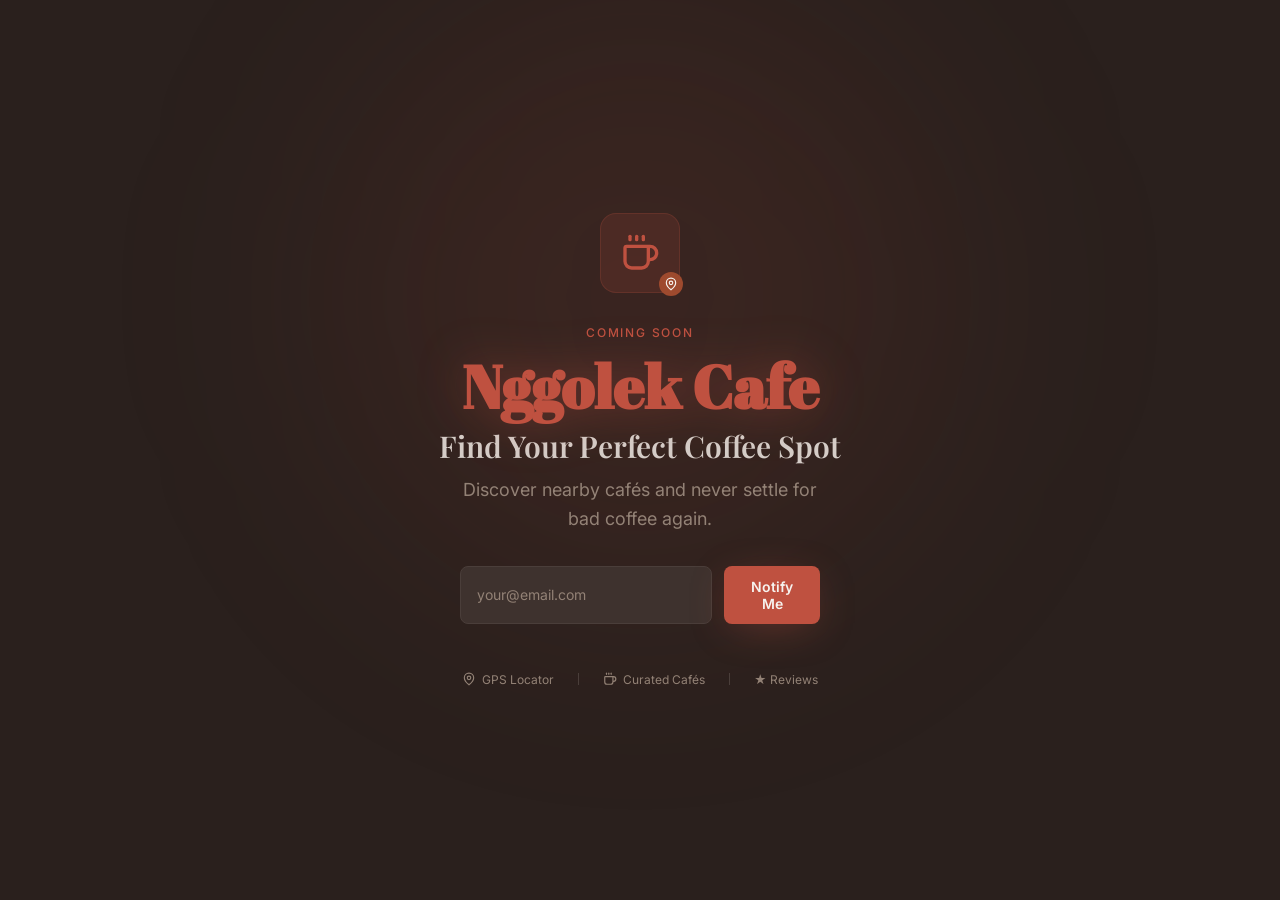
<file: index.html>
<!DOCTYPE html>
<html lang="en">
<head>
  <meta charset="UTF-8" />
  <meta name="viewport" content="width=device-width, initial-scale=1.0" />
  <title>Nggolek Cafe - Find Your Perfect Coffee Spot</title>
  <meta name="description" content="Discover nearby cafés and never settle for bad coffee again. Nggolek Cafe - your coffee spot locator." />
  <link href="https://fonts.googleapis.com/css2?family=Playfair+Display:wght@400;600;700&family=Inter:wght@300;400;500;600&family=Abril+Fatface&display=swap" rel="stylesheet" />
  <style>
    *, *::before, *::after { box-sizing: border-box; margin: 0; padding: 0; }

    :root {
      --background: hsl(14, 19%, 14%);
      --foreground: hsl(30, 20%, 88%);
      --primary: hsl(8, 50%, 50%);
      --primary-foreground: hsl(30, 30%, 95%);
      --secondary: hsl(18, 15%, 21%);
      --muted-foreground: hsl(25, 12%, 52%);
      --accent: hsl(15, 55%, 40%);
      --accent-foreground: hsl(30, 30%, 95%);
      --border: hsl(15, 12%, 26%);
    }

    @keyframes bg-breathe {
      0%, 100% { background-color: hsl(14, 19%, 14%); }
      50% { background-color: hsl(220, 20%, 14%); }
    }

    @keyframes pulse-glow {
      0%, 100% { opacity: 0.4; }
      50% { opacity: 0.8; }
    }

    @keyframes fade-up {
      from { opacity: 0; transform: translateY(30px); }
      to { opacity: 1; transform: translateY(0); }
    }

    body {
      font-family: 'Inter', sans-serif;
      background-color: var(--background);
      color: var(--foreground);
    }

    .page {
      position: relative;
      min-height: 100vh;
      display: flex;
      flex-direction: column;
      align-items: center;
      justify-content: center;
      padding: 1.5rem;
      overflow: hidden;
      animation: bg-breathe 8s ease-in-out infinite;
    }

    .glow {
      position: absolute;
      top: 33%;
      left: 50%;
      transform: translate(-50%, -50%);
      width: 600px;
      height: 600px;
      border-radius: 50%;
      background: hsla(8, 50%, 50%, 0.1);
      filter: blur(120px);
      animation: pulse-glow 4s ease-in-out infinite;
      pointer-events: none;
    }

    .content {
      position: relative;
      z-index: 10;
      max-width: 480px;
      width: 100%;
      text-align: center;
    }

    .content > * {
      opacity: 0;
      animation: fade-up 0.6s ease-out forwards;
    }
    .content > *:nth-child(1) { animation-delay: 0s; }
    .content > *:nth-child(2) { animation-delay: 0.15s; }
    .content > *:nth-child(3) { animation-delay: 0.3s; }
    .content > *:nth-child(4) { animation-delay: 0.45s; }

    /* Icon */
    .icon-wrap { display: flex; justify-content: center; margin-bottom: 2rem; }
    .icon-box {
      position: relative;
      width: 80px; height: 80px;
      border-radius: 16px;
      background: hsla(8, 50%, 50%, 0.15);
      border: 1px solid hsla(8, 50%, 50%, 0.2);
      display: flex; align-items: center; justify-content: center;
    }
    .icon-box svg { width: 40px; height: 40px; color: var(--primary); }
    .icon-badge {
      position: absolute; bottom: -4px; right: -4px;
      width: 24px; height: 24px; border-radius: 50%;
      background: var(--accent);
      display: flex; align-items: center; justify-content: center;
    }
    .icon-badge svg { width: 14px; height: 14px; color: var(--accent-foreground); }

    /* Heading */
    .heading { margin-bottom: 2rem; }
    .label {
      font-size: 0.75rem; font-weight: 500;
      letter-spacing: 0.15em; text-transform: uppercase;
      color: var(--primary); margin-bottom: 0.75rem;
    }
    h1 { line-height: 1.15; margin-bottom: 0.75rem; }
    .title-name {
      font-family: 'Abril Fatface', serif;
      font-size: clamp(2.5rem, 5vw, 3.75rem);
      color: var(--primary);
      filter: drop-shadow(0 0 24px hsla(8, 50%, 50%, 0.4));
    }
    .title-sub {
      display: block; margin-top: 0.5rem;
      font-family: 'Playfair Display', serif;
      font-size: clamp(1.25rem, 3vw, 1.875rem);
      font-weight: 600;
      color: hsla(30, 20%, 88%, 0.9);
    }
    .desc {
      color: var(--muted-foreground);
      font-size: clamp(0.875rem, 2vw, 1.125rem);
      max-width: 360px; margin: 0 auto; line-height: 1.6;
    }

    /* Form */
    .form-wrap { margin-bottom: 2rem; }
    .form {
      display: flex; flex-direction: column; gap: 0.75rem;
      max-width: 360px; margin: 0 auto;
    }
    @media (min-width: 640px) { .form { flex-direction: row; } }
    .form input {
      flex: 1; padding: 0.75rem 1rem; border-radius: 8px;
      background: var(--secondary); border: 1px solid var(--border);
      color: var(--foreground); font-size: 0.875rem;
      font-family: 'Inter', sans-serif;
      outline: none; transition: box-shadow 0.2s;
    }
    .form input::placeholder { color: var(--muted-foreground); }
    .form input:focus { box-shadow: 0 0 0 2px hsla(8, 50%, 50%, 0.5); }
    .form button {
      padding: 0.75rem 1.5rem; border-radius: 8px; border: none;
      background: var(--primary); color: var(--primary-foreground);
      font-size: 0.875rem; font-weight: 600; font-family: 'Inter', sans-serif;
      cursor: pointer; transition: filter 0.2s;
      box-shadow: 0 8px 40px -8px hsla(8, 50%, 50%, 0.4);
    }
    .form button:hover { filter: brightness(1.1); }
    .success {
      display: flex; align-items: center; justify-content: center;
      gap: 0.5rem; padding: 1rem; color: var(--primary);
      font-size: 0.875rem; font-weight: 500;
    }
    .success svg { width: 20px; height: 20px; }
    .hidden { display: none; }

    /* Footer */
    .footer {
      display: flex; align-items: center; justify-content: center;
      gap: 1.5rem; font-size: 0.75rem; color: var(--muted-foreground);
      padding-top: 1rem;
    }
    .footer span { display: flex; align-items: center; gap: 0.375rem; }
    .footer svg { width: 14px; height: 14px; }
    .divider { height: 12px; width: 1px; background: var(--border); }
  </style>
</head>
<body>
  <div class="page">
    <div class="glow"></div>
    <div class="content">
      <!-- Icon -->
      <div class="icon-wrap">
        <div class="icon-box">
          <svg xmlns="http://www.w3.org/2000/svg" viewBox="0 0 24 24" fill="none" stroke="currentColor" stroke-width="2" stroke-linecap="round" stroke-linejoin="round"><path d="M10 2v2"/><path d="M14 2v2"/><path d="M16 8a1 1 0 0 1 1 1v8a4 4 0 0 1-4 4H7a4 4 0 0 1-4-4V9a1 1 0 0 1 1-1h14a4 4 0 1 1 0 8h-1"/><path d="M6 2v2"/></svg>
          <div class="icon-badge">
            <svg xmlns="http://www.w3.org/2000/svg" viewBox="0 0 24 24" fill="none" stroke="currentColor" stroke-width="2" stroke-linecap="round" stroke-linejoin="round"><path d="M20 10c0 6-8 12-8 12s-8-6-8-12a8 8 0 0 1 16 0Z"/><circle cx="12" cy="10" r="3"/></svg>
          </div>
        </div>
      </div>

      <!-- Heading -->
      <div class="heading">
        <p class="label">Coming Soon</p>
        <h1>
          <span class="title-name">Nggolek Cafe</span>
          <span class="title-sub">Find Your Perfect Coffee Spot</span>
        </h1>
        <p class="desc">Discover nearby cafés and never settle for bad coffee again.</p>
      </div>

      <!-- Form -->
      <div class="form-wrap">
        <div class="success hidden" id="success">
          <svg xmlns="http://www.w3.org/2000/svg" viewBox="0 0 24 24" fill="none" stroke="currentColor" stroke-width="2" stroke-linecap="round" stroke-linejoin="round"><path d="M6 8a6 6 0 0 1 12 0c0 7 3 9 3 9H3s3-2 3-9"/><path d="M10.3 21a1.94 1.94 0 0 0 3.4 0"/></svg>
          <span>You're on the list! We'll notify you at launch.</span>
        </div>
        <form class="form" id="form" onsubmit="handleSubmit(event)">
          <input type="email" required placeholder="your@email.com" />
          <button type="submit">Notify Me</button>
        </form>
      </div>

      <!-- Footer -->
      <div class="footer">
        <span>
          <svg xmlns="http://www.w3.org/2000/svg" viewBox="0 0 24 24" fill="none" stroke="currentColor" stroke-width="2" stroke-linecap="round" stroke-linejoin="round"><path d="M20 10c0 6-8 12-8 12s-8-6-8-12a8 8 0 0 1 16 0Z"/><circle cx="12" cy="10" r="3"/></svg>
          GPS Locator
        </span>
        <span class="divider"></span>
        <span>
          <svg xmlns="http://www.w3.org/2000/svg" viewBox="0 0 24 24" fill="none" stroke="currentColor" stroke-width="2" stroke-linecap="round" stroke-linejoin="round"><path d="M10 2v2"/><path d="M14 2v2"/><path d="M16 8a1 1 0 0 1 1 1v8a4 4 0 0 1-4 4H7a4 4 0 0 1-4-4V9a1 1 0 0 1 1-1h14a4 4 0 1 1 0 8h-1"/><path d="M6 2v2"/></svg>
          Curated Cafés
        </span>
        <span class="divider"></span>
        <span>★ Reviews</span>
      </div>
    </div>
  </div>

  <script>
    function handleSubmit(e) {
      e.preventDefault();
      document.getElementById('form').classList.add('hidden');
      document.getElementById('success').classList.remove('hidden');
    }
  </script>
</body>
</html>
</file>
